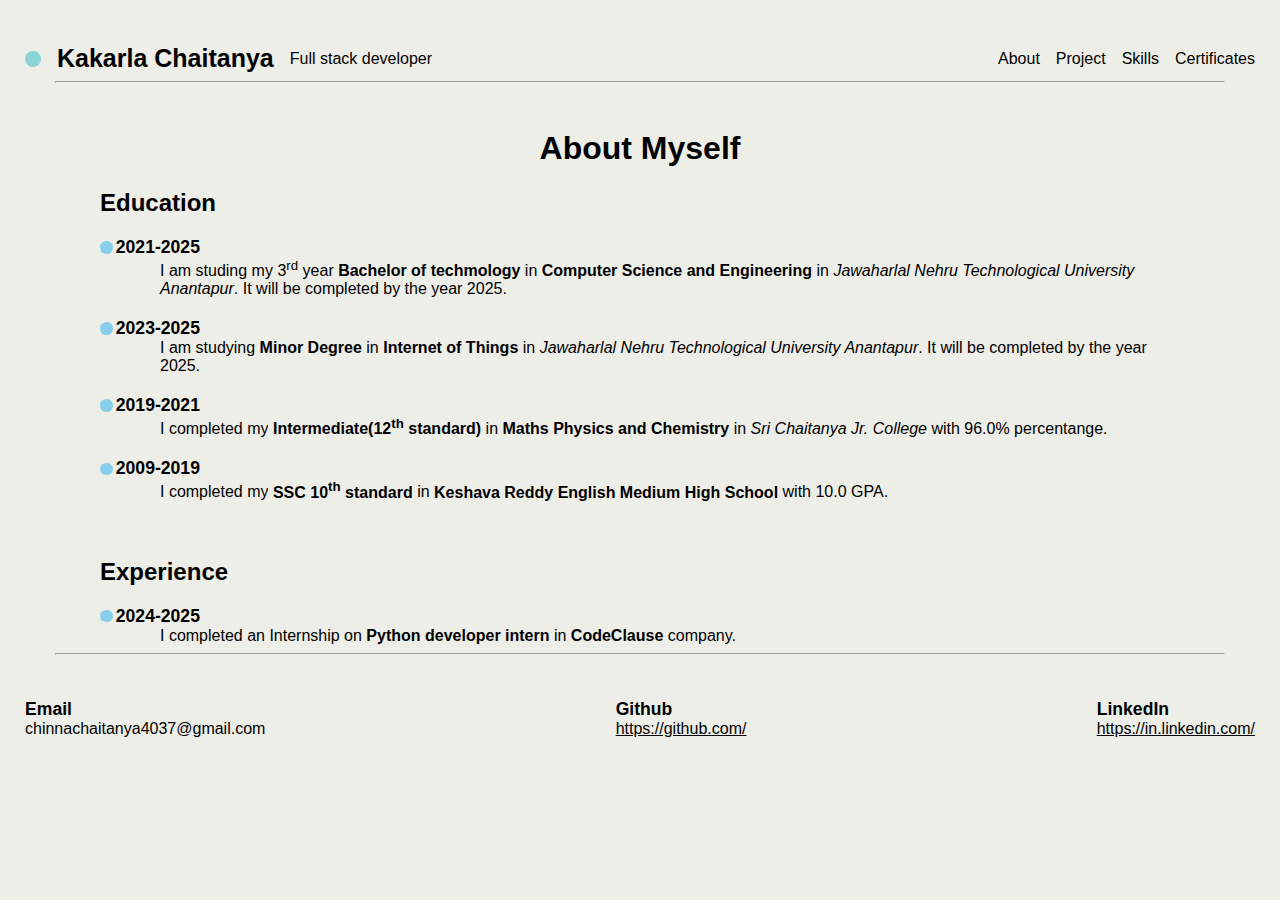
<file: about.html>
<!DOCTYPE html>
<html lang="en">
<head>
    <meta charset="UTF-8">
    <meta name="viewport" content="width=device-width, initial-scale=1.0">
    <title>About</title>
    <link href="about.css" rel="stylesheet">
</head>
<body>
    <br>
    <br>
    <div class="f3">
        <div class="f1">
            <div class="f0">
                <div class="circle"></div>
                <div class="name"><a href="index.html">Kakarla Chaitanya</a></div> 
            </div>
            <div class="des">Full stack developer</div>
        </div>
        <div class="f2 li">
            <a href="about.html">About</a>
            <a href="projects.html">Project</a>
            <a href="skills.html">Skills</a>
            <a href="cer.html">Certificates</a>
        </div>
        <div class="menu">
            <div class="m m1"></div>
            <div class="m m2"></div>
            <div class="m m3"></div>
        </div>
    </div>
    <div class="in-menu">
        <a href="about.html">About</a>
        <a href="projects.html">Project</a>
        <a href="skills.html">Skills</a>
        <a href="cer.html">Certificates</a>
    </div>
    <hr>
    <br>
    <h1 style="text-align: center;">About Myself</h1>
    <div class="ab">
        <h2>Education</h2>
    <div class="f4">
        <div class="g1">
            <div class="f0">
                <div class="circle1"></div>
                <div class="name1">2021-2025</div> 
            </div>
            <div class="des">I am studing my 3<sup>rd</sup> year<strong> Bachelor of techmology</strong> in <strong> Computer Science and Engineering</strong>
                            in <em>Jawaharlal Nehru Technological University Anantapur</em>.
                            It will be completed by the year 2025.</div>
        </div>
        <div class="g1">
            <div class="f0">
                <div class="circle1"></div>
                <div class="name1">2023-2025</div> 
            </div>
            <div class="des">I am studying<strong> Minor Degree</strong> in <strong> Internet of Things</strong>
                            in <em>Jawaharlal Nehru Technological University Anantapur</em>.
                            It will be completed by the year 2025.</div>
        </div>
        <div class="g1">
            <div class="f0">
                <div class="circle1"></div>
                <div class="name1">2019-2021</div> 
            </div>
            <div class="des">I completed my<strong> Intermediate(12<sup>th</sup> standard)</strong> in <strong>Maths Physics and Chemistry</strong>
                            in <em>Sri Chaitanya Jr. College</em> with 96.0% percentange.</div>
        </div>
        <div class="g1">
            <div class="f0">
                <div class="circle1"></div>
                <div class="name1">2009-2019</div> 
            </div>
            <div class="des">I completed my<strong> SSC 10<sup>th</sup> standard</strong> in <strong> Keshava Reddy English Medium High School</strong>
                            with 10.0 GPA.</div>
        </div>
    </div>
    <br>
    <br>
    <h2>Experience</h2>
    <div class="g1">
        <div class="f0">
            <div class="circle1"></div>
            <div class="name1">2024-2025</div> 
        </div>
        <div class="des">I completed an Internship on<strong> Python developer intern</strong> in <strong>CodeClause</strong> company.</div>
    </div>
    </div>
    <hr>
    <br><br>
    <div class="f5">
        <div class="email"><div class="bit">Email<br></div>chinnachaitanya4037@gmail.com</div>
        <div class="git"><div class="bit">Github<br></div><a href="https://github.com/chinna4037">https://github.com/</a></div>
        <div class="linked"><div class="bit">LinkedIn</div><a href="https://www.linkedin.com/in/kakarla-chaitanya-6a55a0230/">https://in.linkedin.com/</a></div>
    </div>
    <script src="https://ajax.googleapis.com/ajax/libs/jquery/3.7.1/jquery.min.js"></script>
    <script src="script.js"></script>
</body>
</html>
</file>
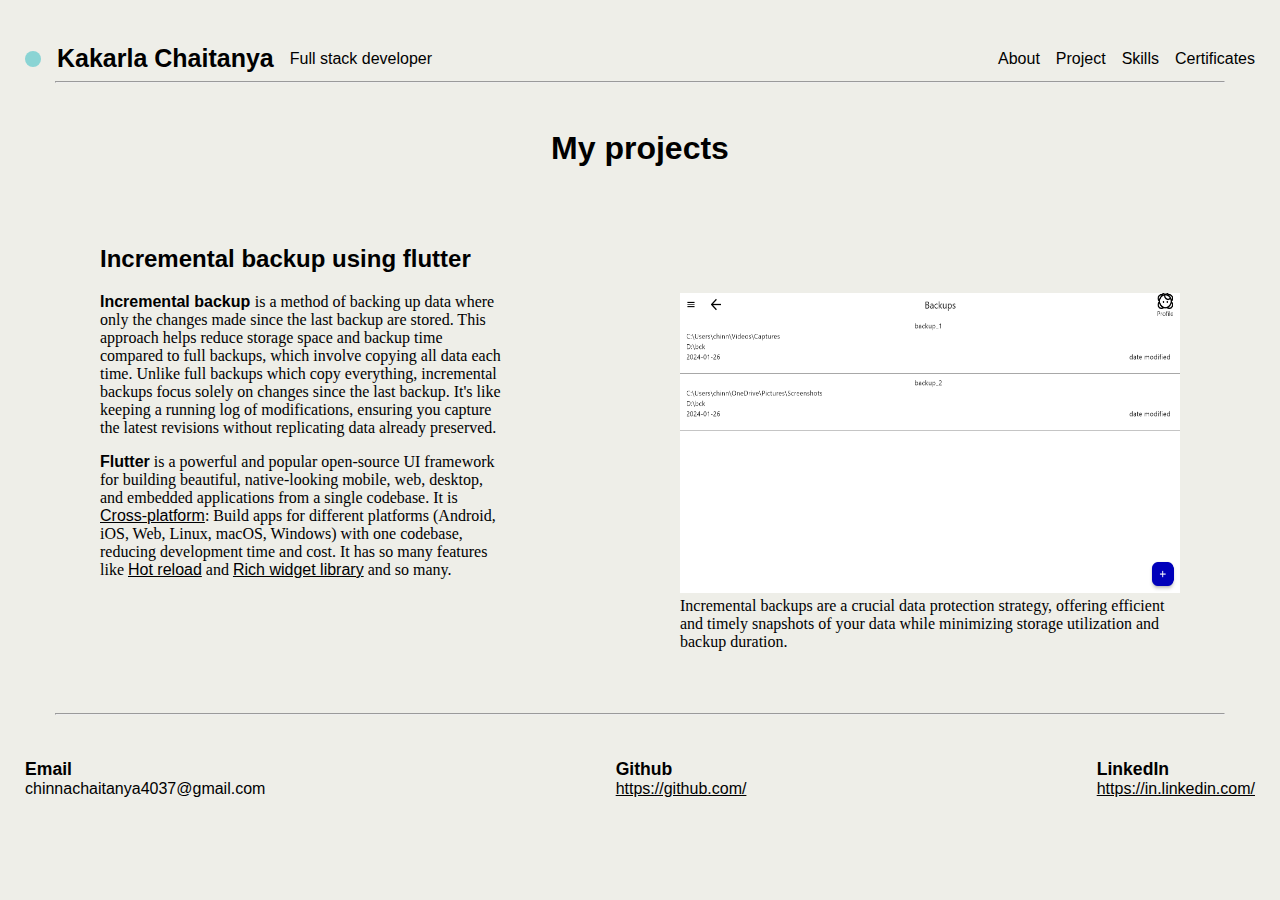
<file: projects.html>
<!DOCTYPE html>
<html lang="en">
<head>
    <meta charset="UTF-8">
    <meta name="viewport" content="width=device-width, initial-scale=1.0">
    <title>Projects</title>
    <link href="projects.css" rel="stylesheet">
</head>
<body>
    <br>
    <br>
    <div class="f3">
        <div class="f1">
            <div class="f0">
                <div class="circle"></div>
                <div class="name"><a href="index.html">Kakarla Chaitanya</a></div> 
            </div>
            <div class="des">Full stack developer</div>
        </div>
        <div class="f2 li">
            <a href="about.html">About</a>
            <a href="projects.html">Project</a>
            <a href="skills.html">Skills</a>
            <a href="cer.html">Certificates</a>
        </div>
        <div class="menu">
            <div class="m m1"></div>
            <div class="m m2"></div>
            <div class="m m3"></div>
        </div>
    </div>
    <div class="in-menu">
        <a href="about.html">About</a>
        <a href="projects.html">Project</a>
        <a href="skills.html">Skills</a>
        <a href="cer.html">Certificates</a>
    </div>
    <hr>
    <br>
    <h1 style="text-align: center;">My projects</h1>
    <br>
    <br>
   <div class="project">
        <h2><a href="https://github.com/">Incremental backup using flutter</a></h2>
        <div class="f7">
            <div class="c1">
                <strong>Incremental backup </strong>is a method of backing up data where only the changes made since the last backup are stored. This approach helps reduce storage space and backup time compared to full backups, which involve copying all data each time.
                Unlike full backups which copy everything, incremental backups focus solely on changes since the last backup. It's like keeping a running log of modifications, ensuring you capture the latest revisions without replicating data already preserved.
                <p class="c1"><strong>Flutter</strong> is a powerful and popular open-source UI framework for building beautiful, native-looking mobile, web, desktop, and embedded applications from a single codebase.
                    It is <ins>Cross-platform</ins>: Build apps for different platforms (Android, iOS, Web, Linux, macOS, Windows) with one codebase, reducing development time and cost.
                    It has so many features like <ins>Hot reload</ins> and <ins>Rich widget library</ins> and so many.
                </p>
            </div>
            <div class="c2">
                <img src="img2.png" alt="image of your project UI"><br>
                Incremental backups are a crucial data protection strategy, offering efficient and timely snapshots of your data while minimizing storage utilization and backup duration.
            </div>
        </div>
        <br>
        <br>
        <br>
   </div>
    <hr>
    <br><br>
    <div class="f5">
        <div class="email"><div class="bit">Email<br></div>chinnachaitanya4037@gmail.com</div>
        <div class="git"><div class="bit">Github<br></div><a href="https://github.com/chinna4037">https://github.com/</a></div>
        <div class="linked"><div class="bit">LinkedIn</div><a href="https://www.linkedin.com/in/kakarla-chaitanya-6a55a0230/">https://in.linkedin.com/</a></div>
    </div>
    <script src="https://ajax.googleapis.com/ajax/libs/jquery/3.7.1/jquery.min.js"></script>
    <script src="script.js"></script>
</body>
</html>
</file>
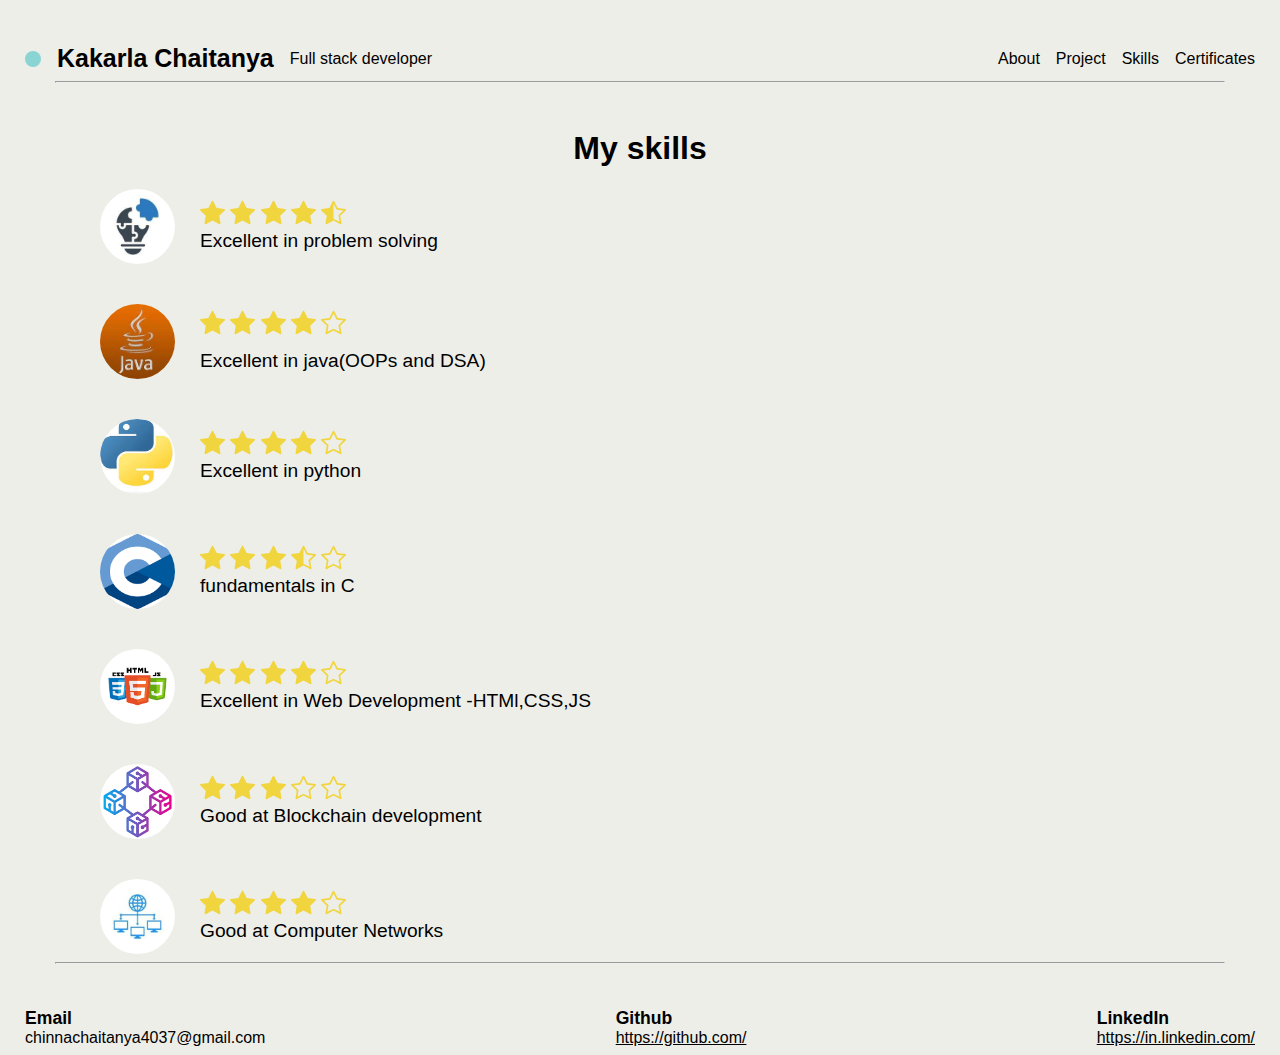
<file: skills.html>
<!DOCTYPE html>
<html lang="en">
<head>
    <meta charset="UTF-8">
    <meta name="viewport" content="width=device-width, initial-scale=1.0">
    <title>Skills</title>
    <link href="skills.css" rel="stylesheet">
</head>
<body>
    <br>
    <br>
    <div class="f3">
        <div class="f1">
            <div class="f0">
                <div class="circle"></div>
                <div class="name"><a href="index.html">Kakarla Chaitanya</a></div> 
            </div>
            <div class="des">Full stack developer</div>
        </div>
        <div class="f2 li">
            <a href="about.html">About</a>
            <a href="projects.html">Project</a>
            <a href="skills.html">Skills</a>
            <a href="cer.html">Certificates</a>
        </div>
        <div class="menu">
            <div class="m m1"></div>
            <div class="m m2"></div>
            <div class="m m3"></div>
        </div>
    </div>
    <div class="in-menu">
        <a href="about.html">About</a>
        <a href="projects.html">Project</a>
        <a href="skills.html">Skills</a>
        <a href="cer.html">Certificates</a>
    </div>
    <hr>
    <br>
    <h1 style="text-align: center;">My skills</h1>
    <div class="ski">
        <div class="g1">
            <div class="c1">
                <img src="images/problem.jpeg">
                <div class="c2">
                    <div>
                        <div>
                            <svg  class="sv" xmlns="http://www.w3.org/2000/svg" width="16" height="16" fill="currentColor" class="bi bi-star-fill" viewBox="0 0 16 16">
                                <path d="M3.612 15.443c-.386.198-.824-.149-.746-.592l.83-4.73L.173 6.765c-.329-.314-.158-.888.283-.95l4.898-.696L7.538.792c.197-.39.73-.39.927 0l2.184 4.327 4.898.696c.441.062.612.636.282.95l-3.522 3.356.83 4.73c.078.443-.36.79-.746.592L8 13.187l-4.389 2.256z"/>
                            </svg>
                            <svg  class="sv" xmlns="http://www.w3.org/2000/svg" width="16" height="16" fill="currentColor" class="bi bi-star-fill" viewBox="0 0 16 16">
                                <path d="M3.612 15.443c-.386.198-.824-.149-.746-.592l.83-4.73L.173 6.765c-.329-.314-.158-.888.283-.95l4.898-.696L7.538.792c.197-.39.73-.39.927 0l2.184 4.327 4.898.696c.441.062.612.636.282.95l-3.522 3.356.83 4.73c.078.443-.36.79-.746.592L8 13.187l-4.389 2.256z"/>
                            </svg>
                            <svg  class="sv" xmlns="http://www.w3.org/2000/svg" width="16" height="16" fill="currentColor" class="bi bi-star-fill" viewBox="0 0 16 16">
                                <path d="M3.612 15.443c-.386.198-.824-.149-.746-.592l.83-4.73L.173 6.765c-.329-.314-.158-.888.283-.95l4.898-.696L7.538.792c.197-.39.73-.39.927 0l2.184 4.327 4.898.696c.441.062.612.636.282.95l-3.522 3.356.83 4.73c.078.443-.36.79-.746.592L8 13.187l-4.389 2.256z"/>
                            </svg>
                            <svg  class="sv" xmlns="http://www.w3.org/2000/svg" width="16" height="16" fill="currentColor" class="bi bi-star-fill" viewBox="0 0 16 16">
                                <path d="M3.612 15.443c-.386.198-.824-.149-.746-.592l.83-4.73L.173 6.765c-.329-.314-.158-.888.283-.95l4.898-.696L7.538.792c.197-.39.73-.39.927 0l2.184 4.327 4.898.696c.441.062.612.636.282.95l-3.522 3.356.83 4.73c.078.443-.36.79-.746.592L8 13.187l-4.389 2.256z"/>
                            </svg>
                            <svg  class="sv" xmlns="http://www.w3.org/2000/svg" width="16" height="16" fill="currentColor" class="bi bi-star-half" viewBox="0 0 16 16">
                                <path d="M5.354 5.119 7.538.792A.52.52 0 0 1 8 .5c.183 0 .366.097.465.292l2.184 4.327 4.898.696A.54.54 0 0 1 16 6.32a.55.55 0 0 1-.17.445l-3.523 3.356.83 4.73c.078.443-.36.79-.746.592L8 13.187l-4.389 2.256a.5.5 0 0 1-.146.05c-.342.06-.668-.254-.6-.642l.83-4.73L.173 6.765a.55.55 0 0 1-.172-.403.6.6 0 0 1 .085-.302.51.51 0 0 1 .37-.245zM8 12.027a.5.5 0 0 1 .232.056l3.686 1.894-.694-3.957a.56.56 0 0 1 .162-.505l2.907-2.77-4.052-.576a.53.53 0 0 1-.393-.288L8.001 2.223 8 2.226z"/>
                              </svg>
                        </div>
                        <div>Excellent in problem solving</div>
                    </div>
                </div>
            </div>
            <div class="c1">
                <img src="images/java.jpeg">
                <div class="c2">
                    <div>
                        <svg  class="sv" xmlns="http://www.w3.org/2000/svg" width="16" height="16" fill="currentColor" class="bi bi-star-fill" viewBox="0 0 16 16">
                            <path d="M3.612 15.443c-.386.198-.824-.149-.746-.592l.83-4.73L.173 6.765c-.329-.314-.158-.888.283-.95l4.898-.696L7.538.792c.197-.39.73-.39.927 0l2.184 4.327 4.898.696c.441.062.612.636.282.95l-3.522 3.356.83 4.73c.078.443-.36.79-.746.592L8 13.187l-4.389 2.256z"/>
                        </svg>
                        <svg  class="sv" xmlns="http://www.w3.org/2000/svg" width="16" height="16" fill="currentColor" class="bi bi-star-fill" viewBox="0 0 16 16">
                            <path d="M3.612 15.443c-.386.198-.824-.149-.746-.592l.83-4.73L.173 6.765c-.329-.314-.158-.888.283-.95l4.898-.696L7.538.792c.197-.39.73-.39.927 0l2.184 4.327 4.898.696c.441.062.612.636.282.95l-3.522 3.356.83 4.73c.078.443-.36.79-.746.592L8 13.187l-4.389 2.256z"/>
                        </svg>
                        <svg  class="sv" xmlns="http://www.w3.org/2000/svg" width="16" height="16" fill="currentColor" class="bi bi-star-fill" viewBox="0 0 16 16">
                            <path d="M3.612 15.443c-.386.198-.824-.149-.746-.592l.83-4.73L.173 6.765c-.329-.314-.158-.888.283-.95l4.898-.696L7.538.792c.197-.39.73-.39.927 0l2.184 4.327 4.898.696c.441.062.612.636.282.95l-3.522 3.356.83 4.73c.078.443-.36.79-.746.592L8 13.187l-4.389 2.256z"/>
                        </svg>
                        <svg  class="sv" xmlns="http://www.w3.org/2000/svg" width="16" height="16" fill="currentColor" class="bi bi-star-fill" viewBox="0 0 16 16">
                            <path d="M3.612 15.443c-.386.198-.824-.149-.746-.592l.83-4.73L.173 6.765c-.329-.314-.158-.888.283-.95l4.898-.696L7.538.792c.197-.39.73-.39.927 0l2.184 4.327 4.898.696c.441.062.612.636.282.95l-3.522 3.356.83 4.73c.078.443-.36.79-.746.592L8 13.187l-4.389 2.256z"/>
                        </svg>
                        <svg  class="sv" xmlns="http://www.w3.org/2000/svg" width="16" height="16" fill="currentColor" class="bi bi-star" viewBox="0 0 16 16">
                            <path d="M2.866 14.85c-.078.444.36.791.746.593l4.39-2.256 4.389 2.256c.386.198.824-.149.746-.592l-.83-4.73 3.522-3.356c.33-.314.16-.888-.282-.95l-4.898-.696L8.465.792a.513.513 0 0 0-.927 0L5.354 5.12l-4.898.696c-.441.062-.612.636-.283.95l3.523 3.356-.83 4.73zm4.905-2.767-3.686 1.894.694-3.957a.56.56 0 0 0-.163-.505L1.71 6.745l4.052-.576a.53.53 0 0 0 .393-.288L8 2.223l1.847 3.658a.53.53 0 0 0 .393.288l4.052.575-2.906 2.77a.56.56 0 0 0-.163.506l.694 3.957-3.686-1.894a.5.5 0 0 0-.461 0z"/>
                          </svg>
                    </div>
                    <div>Excellent in java(OOPs and DSA)</div>
                </div>
            </div>
            <div class="c1">
                <img src="images/python.jpeg">
                <div class="c2">
                    <div>
                        <div>
                            <svg  class="sv" xmlns="http://www.w3.org/2000/svg" width="16" height="16" fill="currentColor" class="bi bi-star-fill" viewBox="0 0 16 16">
                                <path d="M3.612 15.443c-.386.198-.824-.149-.746-.592l.83-4.73L.173 6.765c-.329-.314-.158-.888.283-.95l4.898-.696L7.538.792c.197-.39.73-.39.927 0l2.184 4.327 4.898.696c.441.062.612.636.282.95l-3.522 3.356.83 4.73c.078.443-.36.79-.746.592L8 13.187l-4.389 2.256z"/>
                            </svg>
                            <svg  class="sv" xmlns="http://www.w3.org/2000/svg" width="16" height="16" fill="currentColor" class="bi bi-star-fill" viewBox="0 0 16 16">
                                <path d="M3.612 15.443c-.386.198-.824-.149-.746-.592l.83-4.73L.173 6.765c-.329-.314-.158-.888.283-.95l4.898-.696L7.538.792c.197-.39.73-.39.927 0l2.184 4.327 4.898.696c.441.062.612.636.282.95l-3.522 3.356.83 4.73c.078.443-.36.79-.746.592L8 13.187l-4.389 2.256z"/>
                            </svg>
                            <svg  class="sv" xmlns="http://www.w3.org/2000/svg" width="16" height="16" fill="currentColor" class="bi bi-star-fill" viewBox="0 0 16 16">
                                <path d="M3.612 15.443c-.386.198-.824-.149-.746-.592l.83-4.73L.173 6.765c-.329-.314-.158-.888.283-.95l4.898-.696L7.538.792c.197-.39.73-.39.927 0l2.184 4.327 4.898.696c.441.062.612.636.282.95l-3.522 3.356.83 4.73c.078.443-.36.79-.746.592L8 13.187l-4.389 2.256z"/>
                            </svg>
                            <svg  class="sv" xmlns="http://www.w3.org/2000/svg" width="16" height="16" fill="currentColor" class="bi bi-star-fill" viewBox="0 0 16 16">
                                <path d="M3.612 15.443c-.386.198-.824-.149-.746-.592l.83-4.73L.173 6.765c-.329-.314-.158-.888.283-.95l4.898-.696L7.538.792c.197-.39.73-.39.927 0l2.184 4.327 4.898.696c.441.062.612.636.282.95l-3.522 3.356.83 4.73c.078.443-.36.79-.746.592L8 13.187l-4.389 2.256z"/>
                            </svg>
                            <svg  class="sv" xmlns="http://www.w3.org/2000/svg" width="16" height="16" fill="currentColor" class="bi bi-star" viewBox="0 0 16 16">
                                <path d="M2.866 14.85c-.078.444.36.791.746.593l4.39-2.256 4.389 2.256c.386.198.824-.149.746-.592l-.83-4.73 3.522-3.356c.33-.314.16-.888-.282-.95l-4.898-.696L8.465.792a.513.513 0 0 0-.927 0L5.354 5.12l-4.898.696c-.441.062-.612.636-.283.95l3.523 3.356-.83 4.73zm4.905-2.767-3.686 1.894.694-3.957a.56.56 0 0 0-.163-.505L1.71 6.745l4.052-.576a.53.53 0 0 0 .393-.288L8 2.223l1.847 3.658a.53.53 0 0 0 .393.288l4.052.575-2.906 2.77a.56.56 0 0 0-.163.506l.694 3.957-3.686-1.894a.5.5 0 0 0-.461 0z"/>
                              </svg>
                        </div>
                        <div>Excellent in python</div>
                    </div>
                </div>
            </div>
            <div class="c1">
                <img src="images/c.png">
                <div class="c2">
                    <div>
                        <div>
                            <svg  class="sv" xmlns="http://www.w3.org/2000/svg" width="16" height="16" fill="currentColor" class="bi bi-star-fill" viewBox="0 0 16 16">
                                <path d="M3.612 15.443c-.386.198-.824-.149-.746-.592l.83-4.73L.173 6.765c-.329-.314-.158-.888.283-.95l4.898-.696L7.538.792c.197-.39.73-.39.927 0l2.184 4.327 4.898.696c.441.062.612.636.282.95l-3.522 3.356.83 4.73c.078.443-.36.79-.746.592L8 13.187l-4.389 2.256z"/>
                            </svg>
                            <svg  class="sv" xmlns="http://www.w3.org/2000/svg" width="16" height="16" fill="currentColor" class="bi bi-star-fill" viewBox="0 0 16 16">
                                <path d="M3.612 15.443c-.386.198-.824-.149-.746-.592l.83-4.73L.173 6.765c-.329-.314-.158-.888.283-.95l4.898-.696L7.538.792c.197-.39.73-.39.927 0l2.184 4.327 4.898.696c.441.062.612.636.282.95l-3.522 3.356.83 4.73c.078.443-.36.79-.746.592L8 13.187l-4.389 2.256z"/>
                            </svg>
                            <svg  class="sv" xmlns="http://www.w3.org/2000/svg" width="16" height="16" fill="currentColor" class="bi bi-star-fill" viewBox="0 0 16 16">
                                <path d="M3.612 15.443c-.386.198-.824-.149-.746-.592l.83-4.73L.173 6.765c-.329-.314-.158-.888.283-.95l4.898-.696L7.538.792c.197-.39.73-.39.927 0l2.184 4.327 4.898.696c.441.062.612.636.282.95l-3.522 3.356.83 4.73c.078.443-.36.79-.746.592L8 13.187l-4.389 2.256z"/>
                            </svg>
                            <svg  class="sv" xmlns="http://www.w3.org/2000/svg" width="16" height="16" fill="currentColor" class="bi bi-star-half" viewBox="0 0 16 16">
                                <path d="M5.354 5.119 7.538.792A.52.52 0 0 1 8 .5c.183 0 .366.097.465.292l2.184 4.327 4.898.696A.54.54 0 0 1 16 6.32a.55.55 0 0 1-.17.445l-3.523 3.356.83 4.73c.078.443-.36.79-.746.592L8 13.187l-4.389 2.256a.5.5 0 0 1-.146.05c-.342.06-.668-.254-.6-.642l.83-4.73L.173 6.765a.55.55 0 0 1-.172-.403.6.6 0 0 1 .085-.302.51.51 0 0 1 .37-.245zM8 12.027a.5.5 0 0 1 .232.056l3.686 1.894-.694-3.957a.56.56 0 0 1 .162-.505l2.907-2.77-4.052-.576a.53.53 0 0 1-.393-.288L8.001 2.223 8 2.226z"/>
                              </svg>
                            <svg  class="sv" xmlns="http://www.w3.org/2000/svg" width="16" height="16" fill="currentColor" class="bi bi-star" viewBox="0 0 16 16">
                                <path d="M2.866 14.85c-.078.444.36.791.746.593l4.39-2.256 4.389 2.256c.386.198.824-.149.746-.592l-.83-4.73 3.522-3.356c.33-.314.16-.888-.282-.95l-4.898-.696L8.465.792a.513.513 0 0 0-.927 0L5.354 5.12l-4.898.696c-.441.062-.612.636-.283.95l3.523 3.356-.83 4.73zm4.905-2.767-3.686 1.894.694-3.957a.56.56 0 0 0-.163-.505L1.71 6.745l4.052-.576a.53.53 0 0 0 .393-.288L8 2.223l1.847 3.658a.53.53 0 0 0 .393.288l4.052.575-2.906 2.77a.56.56 0 0 0-.163.506l.694 3.957-3.686-1.894a.5.5 0 0 0-.461 0z"/>
                              </svg>
                        </div>
                        <div>fundamentals in C</div>
                    </div>
                </div>
            </div>
            <div class="c1">
                <img src="images/web.png">
                <div class="c2">
                    <div>
                        <div>
                            <svg  class="sv" xmlns="http://www.w3.org/2000/svg" width="16" height="16" fill="currentColor" class="bi bi-star-fill" viewBox="0 0 16 16">
                                <path d="M3.612 15.443c-.386.198-.824-.149-.746-.592l.83-4.73L.173 6.765c-.329-.314-.158-.888.283-.95l4.898-.696L7.538.792c.197-.39.73-.39.927 0l2.184 4.327 4.898.696c.441.062.612.636.282.95l-3.522 3.356.83 4.73c.078.443-.36.79-.746.592L8 13.187l-4.389 2.256z"/>
                            </svg>
                            <svg  class="sv" xmlns="http://www.w3.org/2000/svg" width="16" height="16" fill="currentColor" class="bi bi-star-fill" viewBox="0 0 16 16">
                                <path d="M3.612 15.443c-.386.198-.824-.149-.746-.592l.83-4.73L.173 6.765c-.329-.314-.158-.888.283-.95l4.898-.696L7.538.792c.197-.39.73-.39.927 0l2.184 4.327 4.898.696c.441.062.612.636.282.95l-3.522 3.356.83 4.73c.078.443-.36.79-.746.592L8 13.187l-4.389 2.256z"/>
                            </svg>
                            <svg  class="sv" xmlns="http://www.w3.org/2000/svg" width="16" height="16" fill="currentColor" class="bi bi-star-fill" viewBox="0 0 16 16">
                                <path d="M3.612 15.443c-.386.198-.824-.149-.746-.592l.83-4.73L.173 6.765c-.329-.314-.158-.888.283-.95l4.898-.696L7.538.792c.197-.39.73-.39.927 0l2.184 4.327 4.898.696c.441.062.612.636.282.95l-3.522 3.356.83 4.73c.078.443-.36.79-.746.592L8 13.187l-4.389 2.256z"/>
                            </svg>
                            <svg  class="sv" xmlns="http://www.w3.org/2000/svg" width="16" height="16" fill="currentColor" class="bi bi-star-fill" viewBox="0 0 16 16">
                                <path d="M3.612 15.443c-.386.198-.824-.149-.746-.592l.83-4.73L.173 6.765c-.329-.314-.158-.888.283-.95l4.898-.696L7.538.792c.197-.39.73-.39.927 0l2.184 4.327 4.898.696c.441.062.612.636.282.95l-3.522 3.356.83 4.73c.078.443-.36.79-.746.592L8 13.187l-4.389 2.256z"/>
                            </svg>
                            <svg  class="sv" xmlns="http://www.w3.org/2000/svg" width="16" height="16" fill="currentColor" class="bi bi-star" viewBox="0 0 16 16">
                                <path d="M2.866 14.85c-.078.444.36.791.746.593l4.39-2.256 4.389 2.256c.386.198.824-.149.746-.592l-.83-4.73 3.522-3.356c.33-.314.16-.888-.282-.95l-4.898-.696L8.465.792a.513.513 0 0 0-.927 0L5.354 5.12l-4.898.696c-.441.062-.612.636-.283.95l3.523 3.356-.83 4.73zm4.905-2.767-3.686 1.894.694-3.957a.56.56 0 0 0-.163-.505L1.71 6.745l4.052-.576a.53.53 0 0 0 .393-.288L8 2.223l1.847 3.658a.53.53 0 0 0 .393.288l4.052.575-2.906 2.77a.56.56 0 0 0-.163.506l.694 3.957-3.686-1.894a.5.5 0 0 0-.461 0z"/>
                              </svg>
                        </div>
                        <div>Excellent in Web Development -HTMl,CSS,JS</div>
                    </div>
                </div>
            </div>
            <div class="c1">
                <img src="images/block.png">
                <div class="c2">
                    <div>
                        <div>
                            <svg  class="sv" xmlns="http://www.w3.org/2000/svg" width="16" height="16" fill="currentColor" class="bi bi-star-fill" viewBox="0 0 16 16">
                                <path d="M3.612 15.443c-.386.198-.824-.149-.746-.592l.83-4.73L.173 6.765c-.329-.314-.158-.888.283-.95l4.898-.696L7.538.792c.197-.39.73-.39.927 0l2.184 4.327 4.898.696c.441.062.612.636.282.95l-3.522 3.356.83 4.73c.078.443-.36.79-.746.592L8 13.187l-4.389 2.256z"/>
                            </svg>
                            <svg  class="sv" xmlns="http://www.w3.org/2000/svg" width="16" height="16" fill="currentColor" class="bi bi-star-fill" viewBox="0 0 16 16">
                                <path d="M3.612 15.443c-.386.198-.824-.149-.746-.592l.83-4.73L.173 6.765c-.329-.314-.158-.888.283-.95l4.898-.696L7.538.792c.197-.39.73-.39.927 0l2.184 4.327 4.898.696c.441.062.612.636.282.95l-3.522 3.356.83 4.73c.078.443-.36.79-.746.592L8 13.187l-4.389 2.256z"/>
                            </svg>
                            <svg  class="sv" xmlns="http://www.w3.org/2000/svg" width="16" height="16" fill="currentColor" class="bi bi-star-fill" viewBox="0 0 16 16">
                                <path d="M3.612 15.443c-.386.198-.824-.149-.746-.592l.83-4.73L.173 6.765c-.329-.314-.158-.888.283-.95l4.898-.696L7.538.792c.197-.39.73-.39.927 0l2.184 4.327 4.898.696c.441.062.612.636.282.95l-3.522 3.356.83 4.73c.078.443-.36.79-.746.592L8 13.187l-4.389 2.256z"/>
                            </svg>
                            <svg  class="sv" xmlns="http://www.w3.org/2000/svg" width="16" height="16" fill="currentColor" class="bi bi-star" viewBox="0 0 16 16">
                                <path d="M2.866 14.85c-.078.444.36.791.746.593l4.39-2.256 4.389 2.256c.386.198.824-.149.746-.592l-.83-4.73 3.522-3.356c.33-.314.16-.888-.282-.95l-4.898-.696L8.465.792a.513.513 0 0 0-.927 0L5.354 5.12l-4.898.696c-.441.062-.612.636-.283.95l3.523 3.356-.83 4.73zm4.905-2.767-3.686 1.894.694-3.957a.56.56 0 0 0-.163-.505L1.71 6.745l4.052-.576a.53.53 0 0 0 .393-.288L8 2.223l1.847 3.658a.53.53 0 0 0 .393.288l4.052.575-2.906 2.77a.56.56 0 0 0-.163.506l.694 3.957-3.686-1.894a.5.5 0 0 0-.461 0z"/>
                              </svg>
                            <svg  class="sv" xmlns="http://www.w3.org/2000/svg" width="16" height="16" fill="currentColor" class="bi bi-star" viewBox="0 0 16 16">
                                <path d="M2.866 14.85c-.078.444.36.791.746.593l4.39-2.256 4.389 2.256c.386.198.824-.149.746-.592l-.83-4.73 3.522-3.356c.33-.314.16-.888-.282-.95l-4.898-.696L8.465.792a.513.513 0 0 0-.927 0L5.354 5.12l-4.898.696c-.441.062-.612.636-.283.95l3.523 3.356-.83 4.73zm4.905-2.767-3.686 1.894.694-3.957a.56.56 0 0 0-.163-.505L1.71 6.745l4.052-.576a.53.53 0 0 0 .393-.288L8 2.223l1.847 3.658a.53.53 0 0 0 .393.288l4.052.575-2.906 2.77a.56.56 0 0 0-.163.506l.694 3.957-3.686-1.894a.5.5 0 0 0-.461 0z"/>
                              </svg>
                        </div>
                        <div>Good at Blockchain development</div>
                    </div>
                </div>
            </div>
            <div class="c1">
                <img src="images/cn.jpeg">
                <div class="c2">
                    <div>
                        <div>
                            <svg  class="sv" xmlns="http://www.w3.org/2000/svg" width="16" height="16" fill="currentColor" class="bi bi-star-fill" viewBox="0 0 16 16">
                                <path d="M3.612 15.443c-.386.198-.824-.149-.746-.592l.83-4.73L.173 6.765c-.329-.314-.158-.888.283-.95l4.898-.696L7.538.792c.197-.39.73-.39.927 0l2.184 4.327 4.898.696c.441.062.612.636.282.95l-3.522 3.356.83 4.73c.078.443-.36.79-.746.592L8 13.187l-4.389 2.256z"/>
                            </svg>
                            <svg  class="sv" xmlns="http://www.w3.org/2000/svg" width="16" height="16" fill="currentColor" class="bi bi-star-fill" viewBox="0 0 16 16">
                                <path d="M3.612 15.443c-.386.198-.824-.149-.746-.592l.83-4.73L.173 6.765c-.329-.314-.158-.888.283-.95l4.898-.696L7.538.792c.197-.39.73-.39.927 0l2.184 4.327 4.898.696c.441.062.612.636.282.95l-3.522 3.356.83 4.73c.078.443-.36.79-.746.592L8 13.187l-4.389 2.256z"/>
                            </svg>
                            <svg  class="sv" xmlns="http://www.w3.org/2000/svg" width="16" height="16" fill="currentColor" class="bi bi-star-fill" viewBox="0 0 16 16">
                                <path d="M3.612 15.443c-.386.198-.824-.149-.746-.592l.83-4.73L.173 6.765c-.329-.314-.158-.888.283-.95l4.898-.696L7.538.792c.197-.39.73-.39.927 0l2.184 4.327 4.898.696c.441.062.612.636.282.95l-3.522 3.356.83 4.73c.078.443-.36.79-.746.592L8 13.187l-4.389 2.256z"/>
                            </svg>
                            <svg  class="sv" xmlns="http://www.w3.org/2000/svg" width="16" height="16" fill="currentColor" class="bi bi-star-fill" viewBox="0 0 16 16">
                                <path d="M3.612 15.443c-.386.198-.824-.149-.746-.592l.83-4.73L.173 6.765c-.329-.314-.158-.888.283-.95l4.898-.696L7.538.792c.197-.39.73-.39.927 0l2.184 4.327 4.898.696c.441.062.612.636.282.95l-3.522 3.356.83 4.73c.078.443-.36.79-.746.592L8 13.187l-4.389 2.256z"/>
                            </svg>
                            <svg  class="sv" xmlns="http://www.w3.org/2000/svg" width="16" height="16" fill="currentColor" class="bi bi-star" viewBox="0 0 16 16">
                                <path d="M2.866 14.85c-.078.444.36.791.746.593l4.39-2.256 4.389 2.256c.386.198.824-.149.746-.592l-.83-4.73 3.522-3.356c.33-.314.16-.888-.282-.95l-4.898-.696L8.465.792a.513.513 0 0 0-.927 0L5.354 5.12l-4.898.696c-.441.062-.612.636-.283.95l3.523 3.356-.83 4.73zm4.905-2.767-3.686 1.894.694-3.957a.56.56 0 0 0-.163-.505L1.71 6.745l4.052-.576a.53.53 0 0 0 .393-.288L8 2.223l1.847 3.658a.53.53 0 0 0 .393.288l4.052.575-2.906 2.77a.56.56 0 0 0-.163.506l.694 3.957-3.686-1.894a.5.5 0 0 0-.461 0z"/>
                              </svg>
                        </div>
                        <div> Good at Computer Networks</div>
                    </div>
                </div>
            </div>
            </div>
        </div>
    </div>
    <hr>
    <br><br>
    <div class="f5">
        <div class="email"><div class="bit">Email<br></div>chinnachaitanya4037@gmail.com</div>
        <div class="git"><div class="bit">Github<br></div><a href="https://github.com/chinna4037">https://github.com/</a></div>
        <div class="linked"><div class="bit">LinkedIn</div><a href="https://www.linkedin.com/in/kakarla-chaitanya-6a55a0230/">https://in.linkedin.com/</a></div>
    </div>
    <script src="https://ajax.googleapis.com/ajax/libs/jquery/3.7.1/jquery.min.js"></script>
    <script src="script.js"></script>
</body>
</html>
</file>
<file: about.css>
*{
    background-color:hsl(60, 15%, 92%);
    font-family: sans-serif;
}
body{
    margin-left: 25px;
    margin-right: 25px;
}
.ab{
    margin-left: 75px;
    margin-right: 75px;
}
.f0{
    display:flex;
    gap:1em;
    align-items: center;
}
.f1{
    display:flex;
    gap:1em;
    align-items: center;
}
.f2{

    gap:1em;
   display: flex;
    align-items: center;
}
.f3{
    display: flex;
    justify-content: space-between;
}
.f4{
    display: flex;
    flex-direction: column;
    gap: 20px;
}
.g1{
    display: grid;
    grid-template-columns:60px auto auto;
    grid-auto-rows: auto;
    justify-content: left;
}
.g1 .f0{
    grid-column-start: 1;
    grid-column-end: 3;
    gap:3px;
}
.g1 .des{
    grid-column-start: 2;
    grid-column-end: 4;
}
.f5{
    display: flex;
    justify-content: space-between;
}
.bit{
    font-weight: bolder;
    font-size: 1.1em;
}
hr{
    width:95%;

}
.menu{
    cursor: pointer;
    display: none;
    font-size: 2em;
    height: 32px;
}
.in-menu{
    display:none;
    flex-direction:column;
    gap:30px;
    font-size: 1.5em;
}
.in-menu a{
    align-self: center;
    justify-self: center;
}
.close{
    align-self: flex-end;
    font-size: 1.5em;
}

button{
    margin: 0px;
    border:0px;
}
.m{
    width: 30px;
    height: 1.5px;
    background-color: #333;
    margin: 6px 0;
    transition: 0.4s;
    transform-origin: top left;
}

.f5 a{
    text-decoration: underline;
}
a{
    text-decoration: none;
    color:black;
    background: local;
}
.name{
    font-size: 25px;
    font-weight: bold;
}
.name1{
    font-size: 1.1em;
    font-weight: bold;
}
.circle{
    height: 1em;
    width: 1em;
    border-radius: 50%;
    background-color: rgb(138, 212, 212);
}
.circle1{
    height: 0.8em;
    width: 0.8em;
    border-radius: 50%;
    background-color: skyblue;
}
.f2 a:hover{
    color: rgb(116, 170, 192);
}
.in-menu a:hover {
    color: rgb(116, 170, 192);
   
}
@media(max-width:924px) and (min-width:619px){

}
@media(max-width:618px){
    body{
        margin-left: 10px;
        margin-right: 10px;
    }
    img{
        height: 300px;
        width: 300px;
        place-self: center;
    }
    .f1{
        display:flex;
        gap:1em;
        align-items: center;
        flex-direction:column;
    }
    .f5{
        display: flex;
        gap:1em;
        flex-direction:column;
    }
}
@media(max-width:800px){
    .f1{
        display:flex;
        gap:1em;
        align-items: center;
        flex-direction:column;
    }
    .menu{
        cursor: pointer;
        display:block;
    }
    .li{
        display: none;
    }

}
</file>
<file: projects.css>
*{
    background-color:hsl(60, 15%, 92%);
    font-family: sans-serif;
}
body{
    margin-left: 25px;
    margin-right: 25px;
}
.project{
    margin-left: 75px;
    margin-right: 75px;
}
.f0{
    display:flex;
    gap:1em;
    align-items: center;
}
.f1{
    display:flex;
    gap:1em;
    align-items: center;
}
.f2{

    gap:1em;
   display: flex;
    align-items: center;
}
.f3{
    display: flex;
    justify-content: space-between;
}
.f7{
    display: flex;
    justify-content: space-evenly;
    gap:175px;
}
.f5{
    display: flex;
    justify-content: space-between;
}
.bit{
    font-weight: bolder;
    font-size: 1.1em;
}
.c1{
    font-family: Georgia, 'Times New Roman', Times, serif;
}
.c2{
    font-family: Georgia, 'Times New Roman', Times, serif;
}
hr{
    width:95%;

}
.menu{
    cursor: pointer;
    display: none;
    font-size: 2em;
    height: 32px;
}
.in-menu{
    display:none;
    flex-direction:column;
    gap:30px;
    font-size: 1.5em;
}
.in-menu a{
    align-self: center;
    justify-self: center;
}
.close{
    align-self: flex-end;
    font-size: 1.5em;
}

button{
    margin: 0px;
    border:0px;
}
.m{
    width: 30px;
    height: 1.5px;
    background-color: #333;
    margin: 6px 0;
    transition: 0.4s;
    transform-origin: top left;
}
.f5 a{
    text-decoration: underline;
}
#i1{
    height: 500px;
    width:500px;
}
a{
    text-decoration: none;
    color:black;
    background: local;
}
img{
    height:300px;
    width: 500px;
}
.name{
    font-size: 25px;
    font-weight: bold;
}
.circle{
    height: 1em;
    width: 1em;
    border-radius: 50%;
    background-color: rgb(138, 212, 212);
}
.f2 a:hover{
    color: rgb(116, 170, 192);
}
.in-menu a:hover {
    color: rgb(116, 170, 192);
   
}
@media(max-width:1114px) and (min-width:1000px){
    .f7{
        gap: 125px;
    }img{
        height:200px;
        width: 300px;
    }
    #i1{
        height:400px;
        width: 400px;
}
    }   
@media(max-width:1000px) and (min-width:619px) {
    .f7{
        flex-direction: column;
        gap: 10px;
    }img{
        height:200px;
        width: 300px;
    }
    .c2{
        text-align: center;
    }
    #i1{
        height:400px;
        width: 400px;
}
}
@media(max-width:618px){
    body{
        margin-left: 10px;
        margin-right: 10px;
    }
    .project{
        margin-left: 15px;
        margin-right: 15px;
    }
    .c2{
        text-align: center;
    }
    .f7{
        flex-direction: column;
        gap: 10px;
    }img{
        height:200px;
        width: 300px;
    }
    #i1{
        height:300px;
        width: 300px;
    }
    .f1{
        display:flex;
        gap:1em;
        align-items: center;
        flex-direction:column;
    }
    .f5{
        display: flex;
        gap:1em;
        flex-direction:column;
    }
}
@media(max-width:800px){
    .f1{
        display:flex;
        gap:1em;
        align-items: center;
        flex-direction:column;
    }
    .menu{
        cursor: pointer;
        display:block;
    }
    .li{
        display: none;
    }

}
</file>
<file: skills.css>
*{
    background-color:hsl(60, 15%, 92%);
    font-family: sans-serif;
}
body{
    margin-left: 25px;
    margin-right: 25px;
}
.ski{
    margin-left: 75px;
    margin-right: 75px;
}
.f0{
    display:flex;
    gap:1em;
    align-items: center;
}
.f1{
    display:flex;
    gap:1em;
    align-items: center;
}
.f2{

    gap:1em;
   display: flex;
    align-items: center;
}
.f3{
    display: flex;
    justify-content: space-between;
}
.g1{
    display: flex;
    flex-direction: column;
    gap: 40px;
    justify-content: center;
   
}
.c1 img{
    height: 75px;
    width: 75px;
    border-radius: 50%;
}
.c2{
    display: flex;
    flex-direction: column;
    gap:10px;
}
.sv{
    color: rgb(240, 213, 63);
    height: 25px;
    width: 25px;
}
  
.c1{
    display: flex;
    gap:25px;
    align-items: center;
    font-size: 1.2em;
}
.f5{
    display: flex;
    justify-content: space-between;
}
.bit{
    font-weight: bolder;
    font-size: 1.1em;
}
hr{
    width:95%;

}
.menu{
    cursor: pointer;
    display: none;
    font-size: 2em;
    height: 32px;
}
.in-menu{
    display:none;
    flex-direction:column;
    gap:30px;
    font-size: 1.5em;
}
.in-menu a{
    align-self: center;
    justify-self: center;
}
.close{
    align-self: flex-end;
    font-size: 1.5em;
}

button{
    margin: 0px;
    border:0px;
}
.m{
    width: 30px;
    height: 1.5px;
    background-color: #333;
    margin: 6px 0;
    transition: 0.4s;
    transform-origin: top left;
}
.f5 a{
    text-decoration: underline;
}
a{
    text-decoration: none;
    color:black;
    background: local;
}
.name{
    font-size: 25px;
    font-weight: bold;
}
.circle{
    height: 1em;
    width: 1em;
    border-radius: 50%;
    background-color: rgb(138, 212, 212);
}
.f2 a:hover{
    color: rgb(116, 170, 192);
}
.in-menu a:hover {
    color: rgb(116, 170, 192);
   
}
@media(max-width:924px) and (min-width:619px){

}
@media(max-width:618px){
    body{
        margin-left: 10px;
        margin-right: 10px;
    }
    .ski{
        margin-left: 0px;
        margin-right: 0px;
    }
    .c1{
        
        font-size: 1em;
    }
    .sv{
        color: rgb(240, 213, 63);
        height: 20px;
        width: 20px;
    }
    
    .f1{
        display:flex;
        gap:1em;
        align-items: center;
        flex-direction:column;
    }
    .f5{
        display: flex;
        gap:1em;
        flex-direction:column;
    }
}
@media(max-width:800px){
    .f1{
        display:flex;
        gap:1em;
        align-items: center;
        flex-direction:column;
    }
    .menu{
        cursor: pointer;
        display:block;
    }
    .li{
        display: none;
    }

}
</file>
